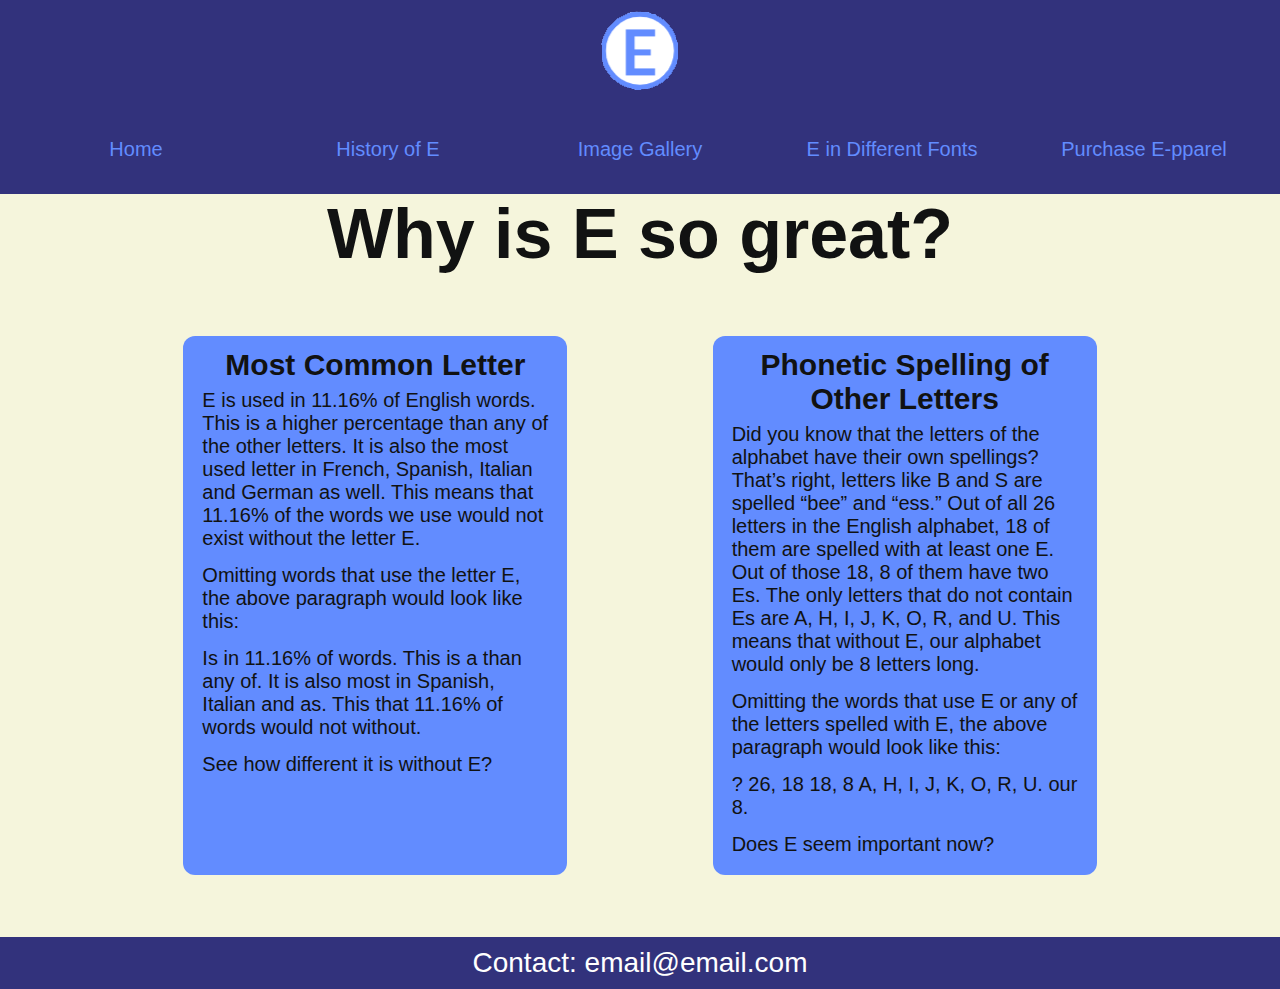
<file: index.html>
<!DOCTYPE html>
<html lang="en">
    <head>
        <link rel="stylesheet"
        href="styles.css">
        <meta name="viewport" content="width=device-width, initial-scale=1.0">
        <title>All About the Letter E</title>
        <meta charset="UTF-8">
        <link rel="icon" type="image/png" href="favicon.ico">
    </head>
    <body>
        <header class="indexheader">
            <img src="e_logo.png" alt="A logo made up of a sophisticated-looking light blue capital E sitting inside a white circle with a border that is the same shade of light blue as the E itself">
        </header>
        <nav class="indexnav">
            <div class ="grid">
                <a class="home" href="index.html">Home</a>
                <a class="history" href="history.html">History of E</a>
                <a class="gallery" href="gallery.html">Image Gallery</a>
                <a class="fonts" href="fonts.html">E in Different Fonts</a>
                <a class="purchase" target="_blank" href="https://www.customizedgirl.com/s/e-pparel">Purchase E-pparel</a>
            </div>
        </nav>
        <h1>Why is E so great?</h1>
        <main class="indexmain">
            <div class="flex1">
                <h2>Most Common Letter</h2>
                <p class="article">E is used in 11.16% of English words. This is a higher percentage than any of the other letters. It is also the most used letter in French, Spanish, Italian and German as well. This means that 11.16% of the words we use would not exist without the letter E.</p>
                <p class="article">Omitting words that use the letter E, the above paragraph would look like this:</p>                  
                <p class="article">Is in 11.16% of words. This is a than any of. It is also most in Spanish, Italian and as. This that 11.16% of words would not without.</p>                   
                <p class="article">See how different it is without E?</p>
            </div>
            <div class="flex1">
                <h2>Phonetic Spelling of Other Letters</h2>
                <p class="article">Did you know that the letters of the alphabet have their own spellings? That’s right, letters like B and S are spelled “bee” and “ess.” Out of all 26 letters in the English alphabet, 18 of them are spelled with at least one E. Out of those 18, 8 of them have two Es. The only letters that do not contain Es are A, H, I, J, K, O, R, and U. This means that without E, our alphabet would only be 8 letters long.</p>
                <p class="article">Omitting the words that use E or any of the letters spelled with E, the above paragraph would look like this:</p>
                <p class="article">? 26, 18 18, 8 A, H, I, J, K, O, R, U. our 8.</p>
                <p class="article">Does E seem important now?</p>
            </div>
        </main>
        <footer class="bottom">
            Contact: email@email.com
        </footer>
    </body>
</html>
</file>
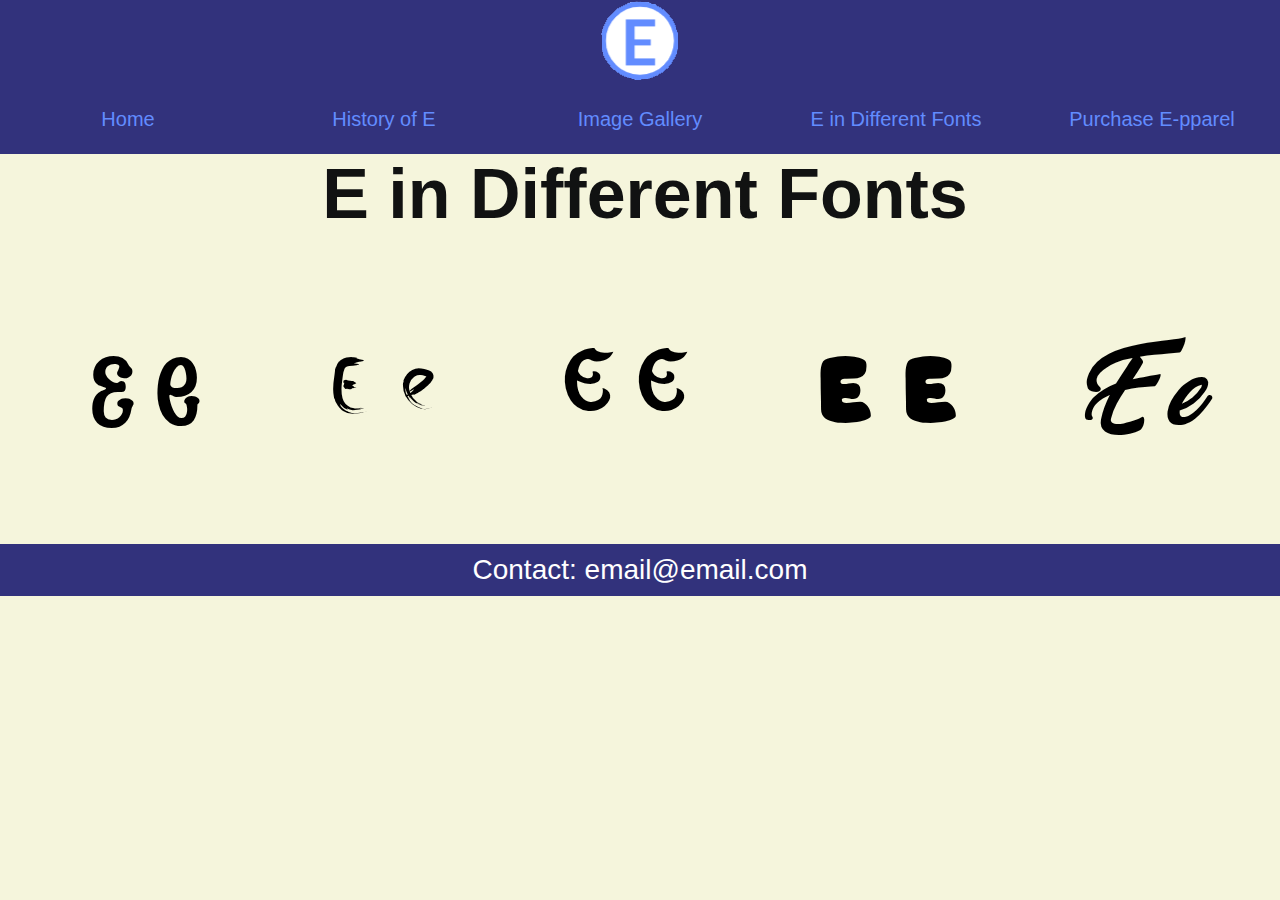
<file: fonts.html>
<!DOCTYPE html>
<html lang="en">
    <head>
        <link rel="stylesheet"
        href="styles.css">
        <meta name="viewport" content="width=device-width, initial-scale=1.0">
        <title>E in Different Fonts</title>
        <meta charset="UTF-8">
        <link rel="icon" type="image/png" href="favicon.ico">
    </head>
    <body>
        <header>
            <img src="e_logo.png" alt="A logo made up of a sophisticated-looking light blue capital E sitting inside a white circle with a border that is the same shade of light blue as the E itself">
            <nav class="grid top">
                <a class="home" href="index.html">Home</a>
                <a class="history" href="history.html">History of E</a>
                <a class="gallery" href="gallery.html">Image Gallery</a>
                <a class="fonts" href="fonts.html">E in Different Fonts</a>
                <a class="purchase" target="_blank" href="https://www.customizedgirl.com/s/e-pparel">Purchase E-pparel</a>
            </nav> 
        </header>
        <main>
            <h1>E in Different Fonts</h1>
            <div class="flexy">
                <div class="flex3 barelyenough">E e</div>
                <div class="flex3 branda">E e</div>
                <div class="flex3 kingsandpirates">E e</div>
                <div class="flex3 superbubble">E e</div>
                <div class="flex3 veganstyle">E e</div>
            </div>
        </main>
        <footer class="bottom">
            Contact: email@email.com
        </footer>
    </body>
</html>
</file>
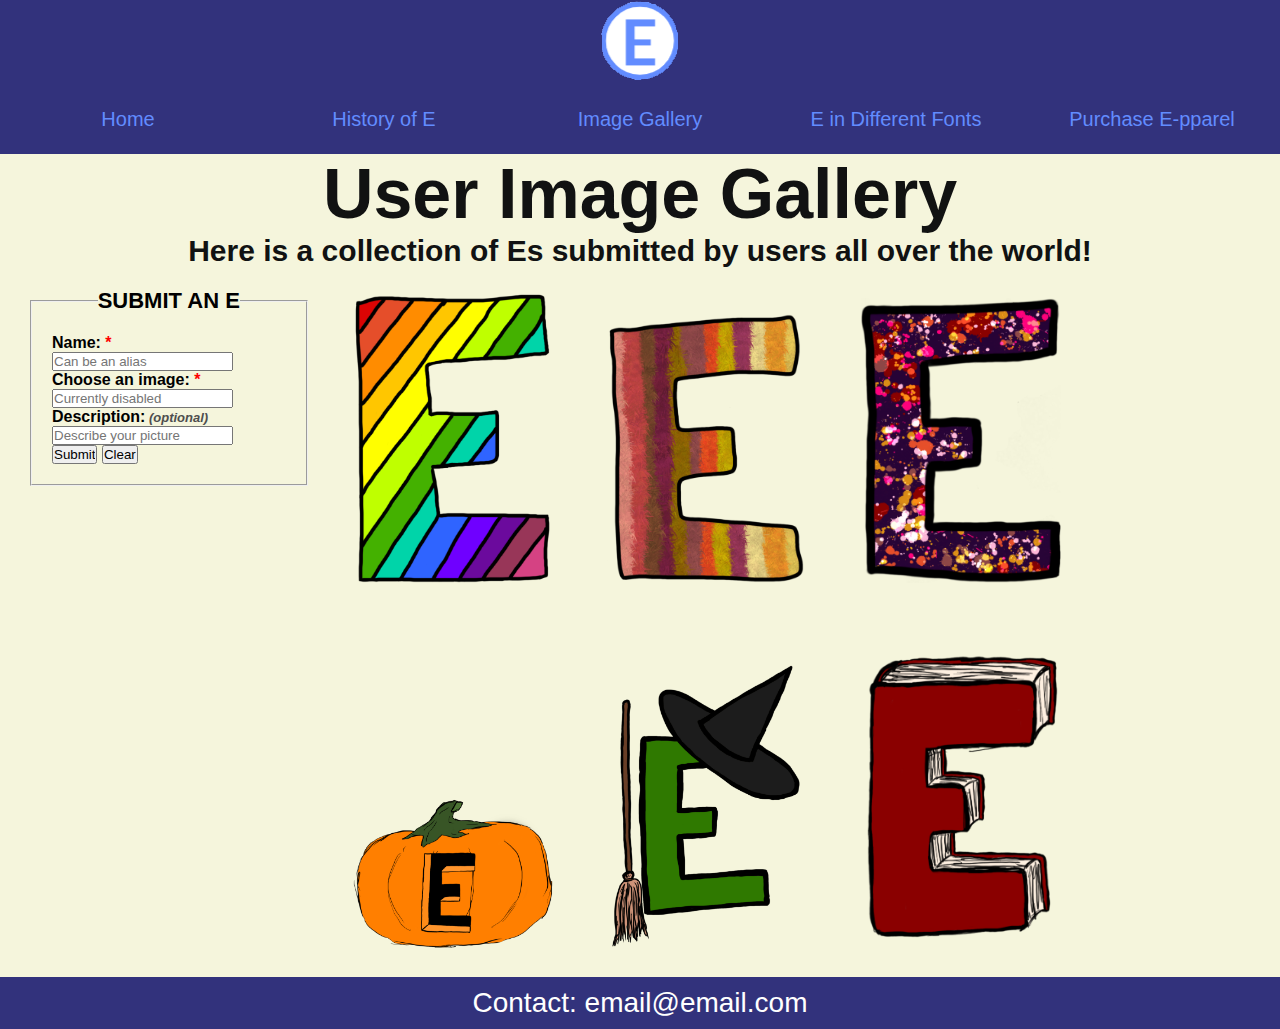
<file: gallery.html>
<!DOCTYPE html>
<html lang="en">
    <head>
        <link rel="stylesheet"
        href="styles.css">
        <meta name="viewport" content="width=device-width, initial-scale=1.0">
        <title>User Image Gallery</title>
        <meta charset="UTF-8">
        <link rel="icon" type="image/png" href="favicon.ico">
    </head>
    <body>
        <header>
            <img src="e_logo.png" alt="A logo made up of a sophisticated-looking light blue capital E sitting inside a white circle with a border that is the same shade of light blue as the E itself">
            <nav class="grid top">
                <a class="home" href="index.html">Home</a>
                <a class="history" href="history.html">History of E</a>
                <a class="gallery" href="gallery.html">Image Gallery</a>
                <a class="fonts" href="fonts.html">E in Different Fonts</a>
                <a class="purchase" target="_blank" href="https://www.customizedgirl.com/s/e-pparel">Purchase E-pparel</a>
            </nav> 
        </header>
        <h1>User Image Gallery</h1>
        <h2>Here is a collection of Es submitted by users all over the world!</h2>
        <main class="simplegrid">
            <form class="side" action="submissions.php" autocomplete="off">
                <fieldset>
                    <legend>SUBMIT AN E</legend>
                    <label for="username" class="required">Name:</label><br>
                    <input type="text" id="username" placeholder="Can be an alias" required><br>
                    <label for="picture" class="required">Choose an image:</label><br>
                    <input type="text" id="picture" placeholder="Currently disabled" required><br>
                    <label for="comment" class="optional">Description:</label><br>
                    <input type="text" id="comment" placeholder="Describe your picture"><br>
                    <input class="button" type="submit" value="Submit">
                    <input class="button" type="reset" value="Clear">
                </fieldset>
            </form>
            <div class="flex5">
                <img class = flex2 src="Rainbow-diagonal-striped-e-cropped.png" alt="A beautiful rainbow diagonal striped capital E" width="200">
                <img class = flex2 src="Warm-colors-fuzzy-carpet-e-cropped.png" alt="A capital E with warm colored vertical stripes resembling the texture of carpet" width="200">
                <img class = flex2 src="Warm-purple-paint-splatter-e-cropped.png" alt="A dark purple capital E with paint splatter patterns on it" width="200">
                <img class = flex2 src="Pumpkin-e-cropped.png" alt="A drawing of a pumpkin with a capital E carved into it" width="200">
                <img class = flex2 src="Green-witch-e-cropped.png" alt="A green witch E" width="200">
                <img class = flex2 src="Red-book-e-cropped.png" alt="A dark red book that is shaped like a capital E" width="200">
            </div>
        </main>
        <footer class="bottom">
            Contact: email@email.com
        </footer>
    </body>
</html>
</file>
<file: styles.css>
* {
    margin: 0px;
    padding: 0px;
    font-family: Arial;
}
:root {
    --dark: #32327c;
    --light: #628cff;
    --free-text: #000;
    --head-text: #111212;
    --caption: #111212;
    --highlight: #e01073;
    --border: #250337;
    --tablet-bp: 768px;
    --desktop-bp: 1024;
}
body {
   background-color: beige; 
}
main {
    padding-left: 10px;
}
h1 {
    color: var(--head-text);
    text-align: center;
}
h2 {
    font-weight: bold;
    color:#111212;
    text-align: center;
}
p {
    font: 20px arial;
    color: #111212;
}
nav a {
    font: 20px arial;
    color: var(--light);
    text-decoration: none;
    text-align: left;
}
nav a:hover {
    color: var(--highlight);
}
ul {
    list-style-type: none;
    padding-left: 20px;
}
header {
    text-align: center;
    background-color: var(--dark);
}
.top {
    background-color: var(--dark);
}
.bottom {
    background-color: var(--dark);
}
@media (max-width: 464px) {
    .article {
        font-size: 15px;
    }
    h1 {
        font-size: 40px;
    }
    h2 {
        font-size: 25px;
    }
    .grid {
        display: grid;
        grid-template-columns: 1fr;
        grid-template-rows: 1fr 1fr 1fr 1fr 1fr;
    }
    .home {
        grid-column-start: 1;
        grid-column-end: 2;
        grid-row-start: 1;
        grid-row-end: 2;
        text-align: center;
        line-height: 3em;
    }
    .history {
        grid-column-start: 1;
        grid-column-end: 2;
        grid-row-start: 2;
        grid-row-end: 3;
        text-align: center;
        line-height: 3em;
    }
    .gallery {
        grid-column-start: 1;
        grid-column-end: 2;
        grid-row-start: 3;
        grid-row-end: 4;
        text-align: center;
        line-height: 3em;
    }
    .fonts {
        grid-column-start: 1;
        grid-column-end: 2;
        grid-row-start: 4;
        grid-row-end: 5;
        text-align: center;
        line-height: 3em;
    }
    .purchase {
        grid-column-start: 1;
        grid-column-end: 2;
        grid-row-start: 5;
        grid-row-end: 6;
        text-align: center;
        line-height: 3em;
    }
    .simplegrid {
        display: grid;
        grid-template-columns: 1fr;
        grid-template-rows: 1fr 1fr 1fr 1fr 1fr 1fr 1fr 1fr;
    }
    .flex5 {
        grid-column-start: 1;
        grid-column-end: 2;
        grid-row-start: 2;
        grid-row-end: 9;
    }
}
@media (min-width: 465px) {
    .article {
        font-size: 20px;
    }
    h1 {
        font-size: 70px;
    }
    h2 {
        font-size: 30px;
    }
    .grid {
        display: grid;
        grid-template-columns: 1fr 1fr 1fr 1fr 1fr;
        grid-template-rows: 1fr 1fr 1fr;
    }
    .home {
        grid-column-start: 1;
        grid-column-end: 2;
        grid-row-start: 2;
        grid-row-end: 3;
        text-align: center;
    }
    .history {
        grid-column-start: 2;
        grid-column-end: 3;
        grid-row-start: 2;
        grid-row-end: 3;
        text-align: center;
    }
    .gallery {
        grid-column-start: 3;
        grid-column-end: 4;
        grid-row-start: 2;
        grid-row-end: 3;
        text-align: center;
    }
    .fonts {
        grid-column-start: 4;
        grid-column-end: 5;
        grid-row-start: 2;
        grid-row-end: 3;
        text-align: center;
    }
    .purchase {
        grid-column-start: 5;
        grid-column-end: 6;
        grid-row-start: 2;
        grid-row-end: 3;
        text-align: center;
    }
    .simplegrid {
        display: grid;
        grid-template-columns: 1fr 1fr 1fr 1fr;
        grid-template-rows: 1fr;
    }
    .flex5 {
        grid-column-start: 2;
        grid-column-end: 5;
        grid-row-start: 1;
        grid-row-end: 2;
    }
}
legend {
    font-size: 22px;
    font-family: Arial;
    font-weight: bold;
    text-align: center;
}
label {
    font-size: 16px;
    font-family: Arial;
    font-weight: bold;
}
.required::after {
    content: " *";
    color: red;
}
.optional::after {
    content: " (optional)";
    color: #4E4E4E;
    font-size: small;
    font-style: italic;
}
.notes {
    font-weight: bold;
}
.links {
    color: blue;
    text-decoration: underline;
    font-size: 20px;
}
fieldset {
    background-color: beige;
    margin: 20px;
    padding: 20px;
}
.indexnav {
    background-color: var(--dark);
    padding: 10px;
}
.indexheader {
    background-color: var(--dark);
    text-align: center;
    padding: 10px;
}
.indexmain {
    display: flex;
    align-items: center;
    justify-content: space-evenly;
    padding: 50px;
    flex-wrap: wrap;
}
.article {
    padding: 7px;
}
footer {
    padding: 10px;
    font-size: 28px;
    color: #fff;
    text-align: center;
}
.flexy {
    display: flex;
    align-items: center;
    justify-content: space-between;
    padding: 50px;
    flex-wrap: wrap;
}
.flex1 {
    background-color: var(--light);
    font-family: Arial;
    color: var(--free-text);
    padding: 12px;
    margin: 12px;
    border-radius: 12px;
    width: 360px;
    height: 515px;
    min-width: 219px;
}
.flex2 {
    margin: 25px;
}
.flex3 {
    font-size: 80px;
    padding: 20px;
    margin: 10px;
}
.flex4 {
    max-width: 850px;
    min-width: 300px;
    min-height: 400px;
}
.side {
    grid-column-start: 1;
    grid-column-end: 2;
    grid-row-start: 1;
    grid-row-end: 2;
    background-color: beige;
}
@font-face {
    font-family: BarelyEnough;
    src: url(BarelyEnoughRegular-JRD6o.ttf);
}
@font-face {
    font-family: Branda;
    src: url(Branda-yolq.ttf);
}
@font-face {
    font-family: KingsAndPirates;
    src: url(KingsAndPirates-p7EAK.ttf);
}
@font-face {
    font-family: SuperBubble;
    src: url(SuperBubble-Rpaj3.ttf);
}
@font-face {
    font-family: VeganStyle;
    src: url(VeganStylePersonalUse-5Y58.ttf);
}
.barelyenough {
    font-family: BarelyEnough;
}
.branda {
    font-family: Branda;
}
.kingsandpirates {
    font-family: KingsAndPirates;
}
.superbubble {
    font-family: SuperBubble;
}
.veganstyle {
    font-family: VeganStyle;
}
</file>
